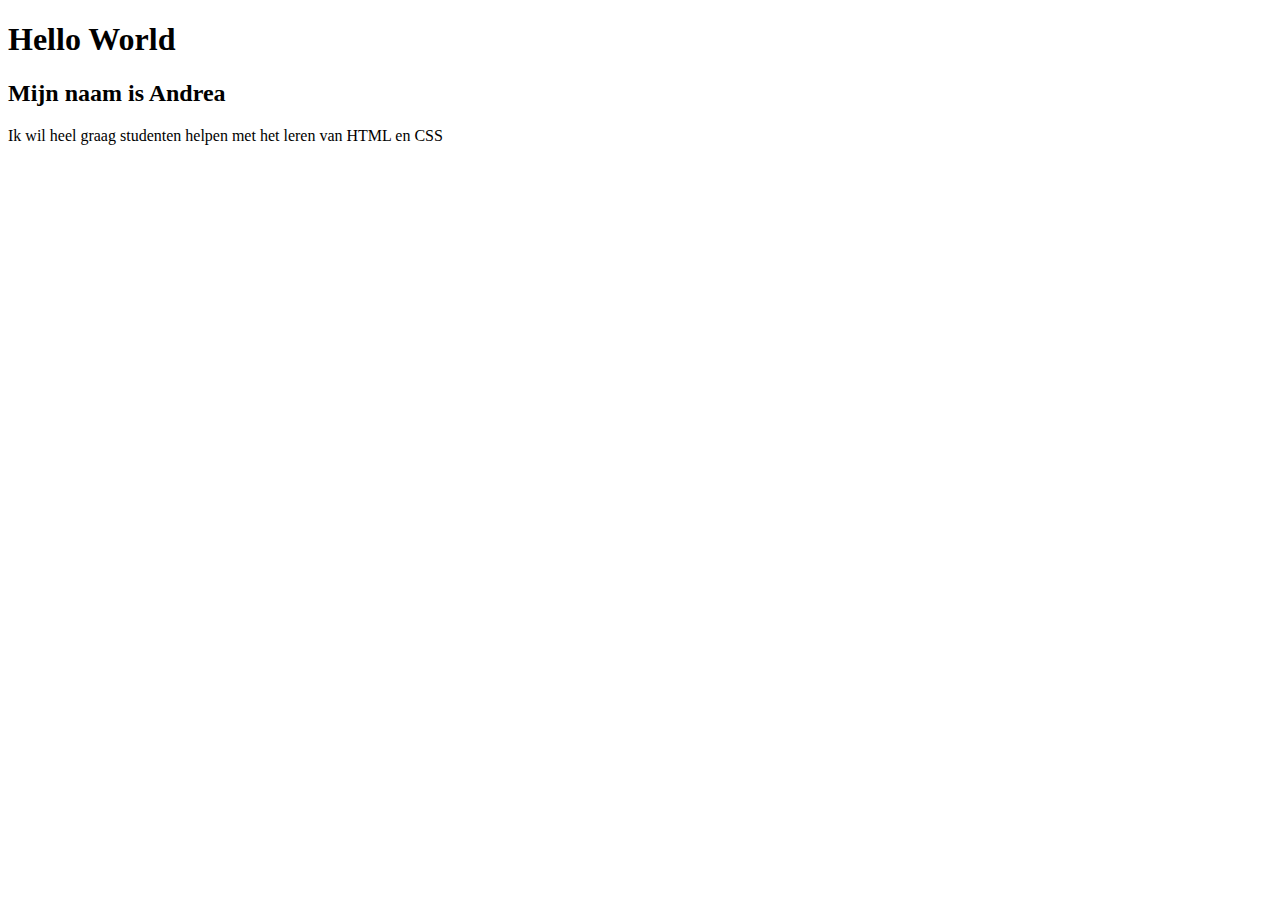
<file: les-01/index.html>
<!doctype html>

<html>
<head>
 <meta charset="utf-8">
 
  <title>Hello World - Andrea</title>
  
</head>

<body>
  <h1>Hello World</h1>
  <h2>Mijn naam is Andrea</h2>
  
  <p>Ik wil heel graag studenten helpen met het leren van HTML en CSS</p>

</body>
</html>
</file>
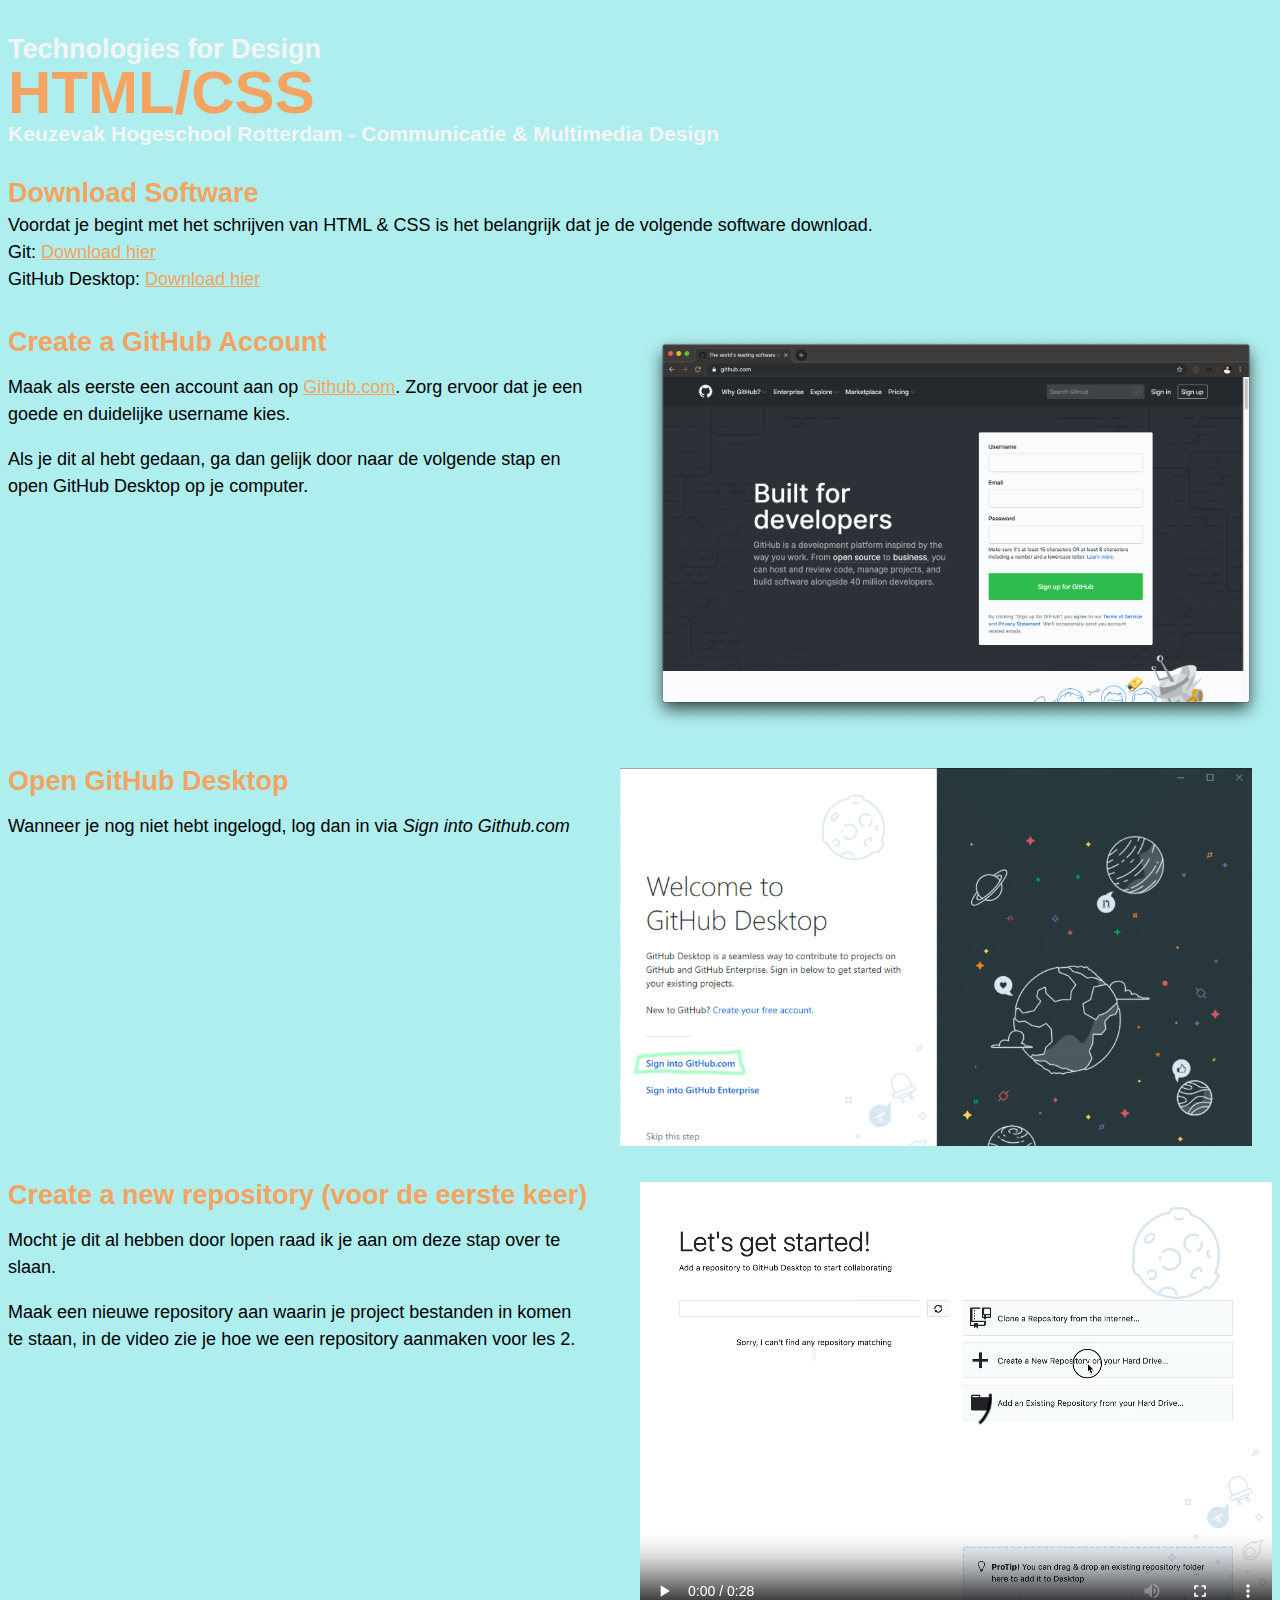
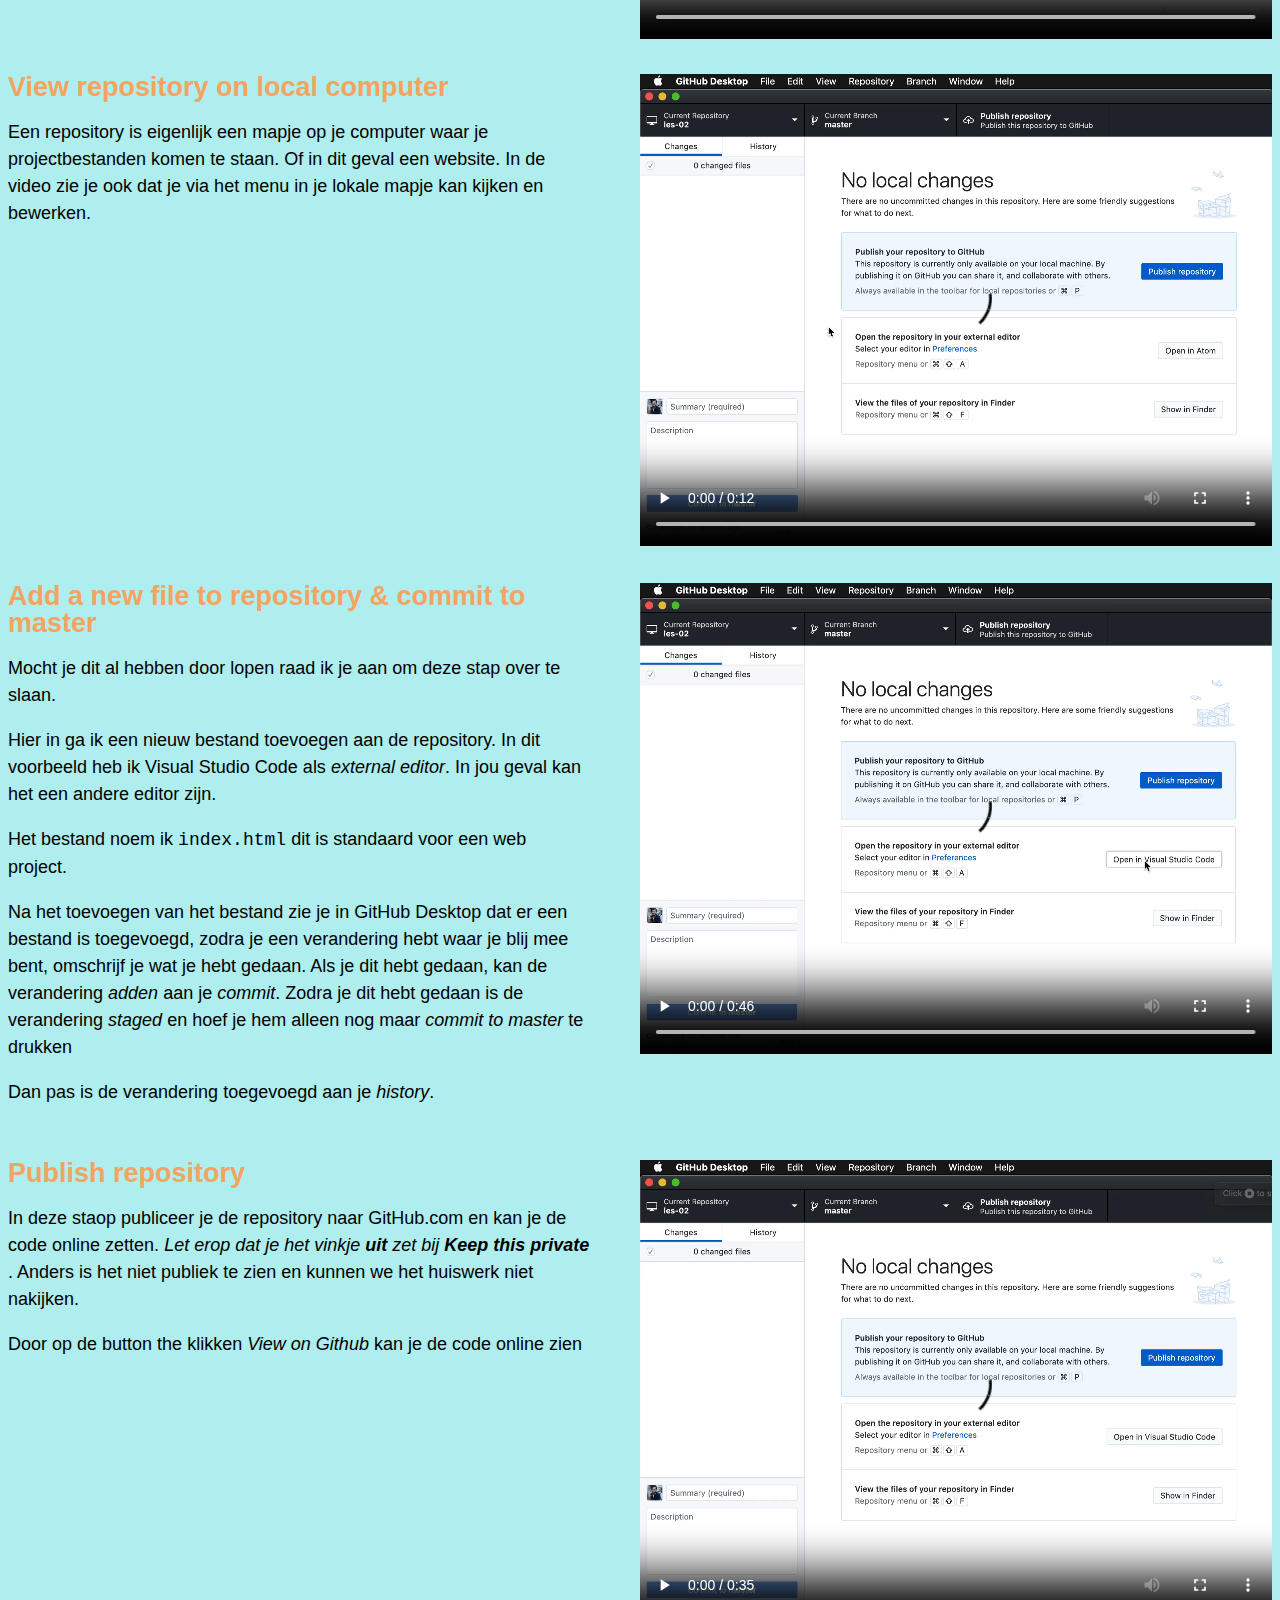
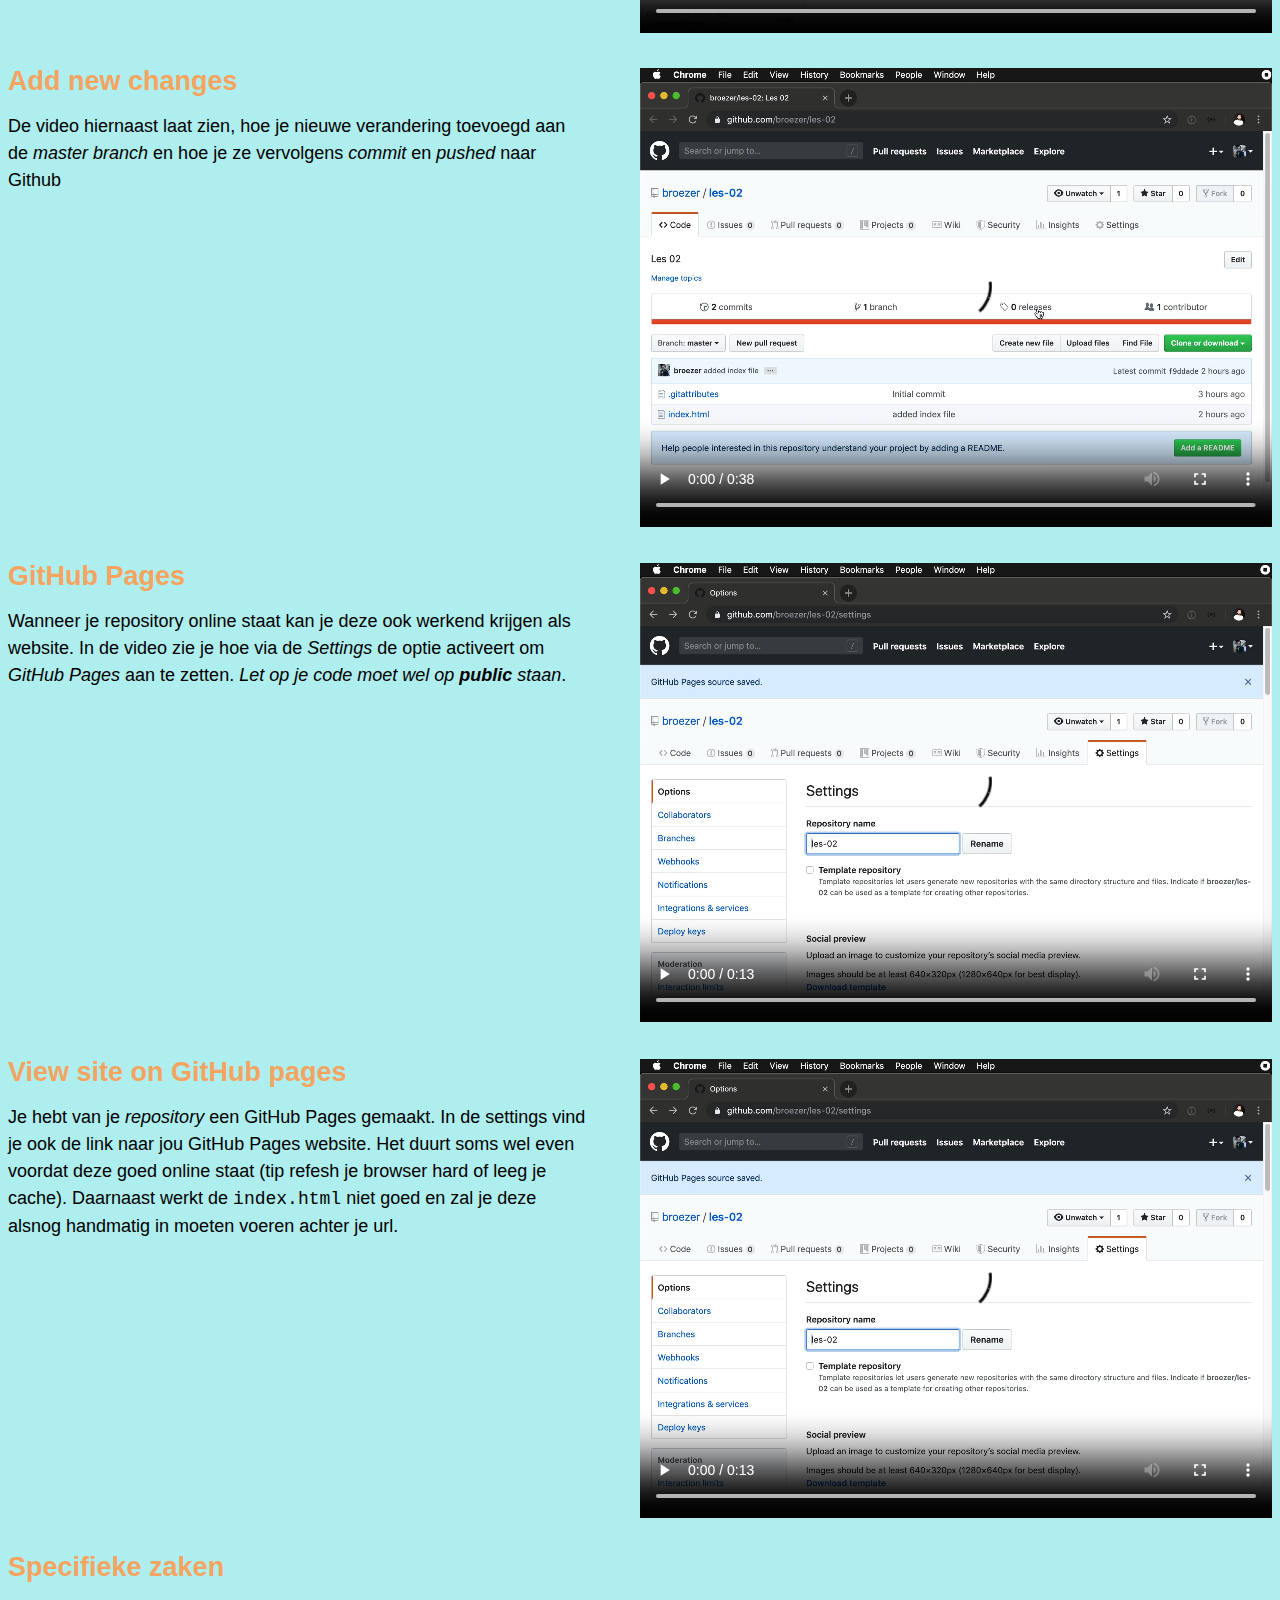
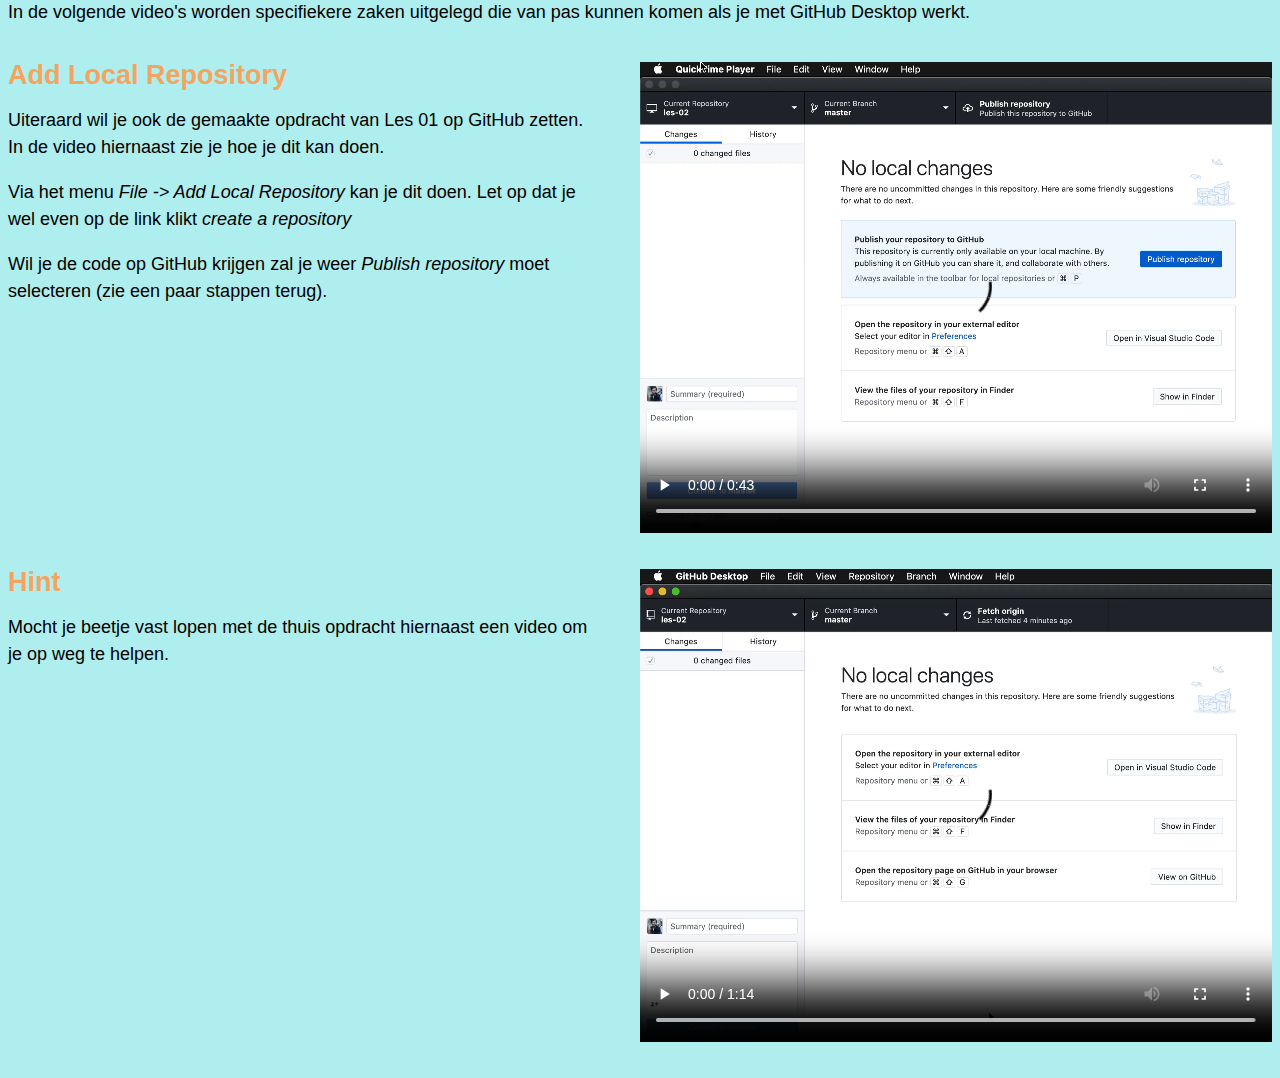
<file: les-04/index.html>
<!doctype html>

<html lang="en">
<head>
  <meta charset="utf-8">

  <title>Github Desktop HowTo</title>
  <meta name="description" content="Github Desktop HowTo">
  <meta name="author" content="SitePoint">

  <link rel="stylesheet" href="style.css">

</head>

<body>
<header class="main-header">
    <h2>Technologies for Design</h2>
    <h1>HTML/CSS</h1>
    <h3>Keuzevak Hogeschool Rotterdam - Communicatie & Multimedia Design</h3>
</header>

    <main>
    <section class="intro">
                <h2>Download Software</h2>
                Voordat je begint met het schrijven van HTML & CSS is het belangrijk dat je de volgende software download.<br/>
                Git: <a href="https://git-scm.com/downloads" title="Git" target="_blank">Download hier</a><br/>
                GitHub Desktop: <a href="https://desktop.github.com/" title="GitHub Desktop">Download hier</a><br/>
            </section>

            <section class="flex">
                <div class="content">
                    <h2>Create a GitHub Account</h2>
                    <p>Maak als eerste een account aan op <a href="https://github.com/" title="GitHub">Github.com</a>. Zorg ervoor dat je een goede en duidelijke username kies.</p>
                    <p>Als je dit al hebt gedaan, ga dan gelijk door naar de volgende stap en open GitHub Desktop op je computer.</p>
                </div>
                <img src="img/github.png">
            </section>

            <section class="flex">
                <div class="content">
                    <h2>Open GitHub Desktop </h2>
                    <p>Wanneer je nog niet hebt ingelogd, log dan in via <i>Sign into Github.com</i></p>                   
                </div>
                <img src="img/signin.png">
            </section>

            <section class="flex">
                <div class="content">
                    <h2>Create a new repository (voor de eerste keer)</h2>
                    <p>Mocht je dit al hebben door lopen raad ik je aan om deze stap over te slaan.</p>
                    <p>Maak een nieuwe repository aan waarin je project bestanden in komen te staan, in de video zie je hoe we een repository aanmaken voor les 2.</p>
                    
                </div>
                <video width="400" controls>
                        <source src="video/gh-00.mp4" type="video/mp4">
                        Your browser does not support HTML5 video.
                </video>
            </section>

            <section class="flex">
                    <div class="content">
                        <h2>View repository on local computer</h2>
                        <p>Een repository is eigenlijk een mapje op je computer waar je projectbestanden komen te staan. Of in dit geval een website. In de video zie je ook dat je via het menu in je lokale mapje kan kijken en bewerken.</p>
                    </div>
                    <video width="400" controls>
                            <source src="video/gh-01.mp4" type="video/mp4">
                            Your browser does not support HTML5 video.
                    </video>
                </section>

            <section class="flex">
                <div class="content">
                    <h2>Add a new file to repository &amp; commit to master</h2>
                    <p>Mocht je dit al hebben door lopen raad ik je aan om deze stap over te slaan.</p>
                    <p>Hier in ga ik een nieuw bestand toevoegen aan de repository. In dit voorbeeld heb ik Visual Studio Code als <i>external editor</i>. In jou geval kan het een andere editor zijn.</p>
                    <p>Het bestand noem ik <code>index.html</code> dit is standaard voor een web project.</p>
                    <p>Na het toevoegen van het bestand zie je in GitHub Desktop dat er een bestand is toegevoegd, zodra je een verandering hebt waar je blij mee bent, omschrijf je wat je hebt gedaan. Als je dit hebt gedaan, kan de verandering <i>adden</i> aan je <i>commit</i>. Zodra je dit hebt gedaan is de verandering <i>staged</i> en hoef je hem alleen nog maar <i>commit to master</i> te drukken</p>
                    <p>Dan pas is de verandering toegevoegd aan je <i>history</i>.</p>
                </div>
                <video width="400" controls>
                        <source src="video/gh-02.mp4" type="video/mp4">
                        Your browser does not support HTML5 video.
                </video>
            </section>


            <section class="flex">
                <div class="content">
                    <h2>Publish repository</h2>
                    <p>In deze staop publiceer je de repository naar GitHub.com en kan je de code online zetten. <i>Let erop dat je het vinkje <b>uit</b> zet bij <b>Keep this private</b> </i>. Anders is het niet publiek te zien en kunnen we het huiswerk niet nakijken.</p>
                    <p>Door op de button the klikken <i>View on Github</i> kan je de code online zien</p>
                </div>
                <video width="400" controls>
                        <source src="video/gh-03.mp4" type="video/mp4">
                        Your browser does not support HTML5 video.
                </video>
            </section>


            <section class="flex">
                <div class="content">
                    <h2>Add new changes</h2>
                    <p>De video hiernaast laat zien, hoe je nieuwe verandering toevoegd aan de <i>master branch</i> en hoe je ze vervolgens <i>commit</i> en <i>pushed</i> naar Github</p>
                </div>
                <video width="400" controls>
                        <source src="video/gh-05.mp4" type="video/mp4">
                        Your browser does not support HTML5 video.
                </video>
            </section>

            <section class="flex">
                <div class="content">
                    <h2>GitHub Pages</h2>
                    <p>Wanneer je repository online staat kan je deze ook werkend krijgen als website. In de video zie je hoe via de <i>Settings</i> de optie activeert om <i>GitHub Pages</i> aan te zetten. <i>Let op je code moet wel op <b>public</b> staan</i>.</p>
                </div>
                <video width="400" controls>
                        <source src="video/gh-07.mp4" type="video/mp4">
                        Your browser does not support HTML5 video.
                </video>
            </section>

            <section class="flex">
                <div class="content">
                    <h2>View site on GitHub pages</h2>
                    <p>Je hebt van je <i>repository</i> een GitHub Pages gemaakt. In de settings vind je ook de link naar jou GitHub Pages website. Het duurt soms wel even voordat deze goed online staat (tip refesh je browser hard of leeg je cache). Daarnaast werkt de <code>index.html</code> niet goed en zal je deze alsnog handmatig in moeten voeren achter je url.</p>
                </div>
                <video width="400" controls>
                        <source src="video/gh-07.mp4" type="video/mp4">
                        Your browser does not support HTML5 video.
                </video>
            </section>

            <section>
                <h2>Specifieke zaken</h2>
                <p>In de volgende video's worden specifiekere zaken uitgelegd die van pas kunnen komen als je met GitHub Desktop werkt.</p>
            </section>

            <section class="flex">
                <div class="content">
                    <h2>Add Local Repository</h2>
                    <p>Uiteraard wil je ook de gemaakte opdracht van Les 01 op GitHub zetten. In de video hiernaast zie je hoe je dit kan doen.</p>
                    Via het menu <i>File -> Add Local Repository</i> kan je dit doen.
                    Let op dat je wel even op de link klikt <i>create a repository</i></p>
                    <p>Wil je de code op GitHub krijgen zal je weer  <i>Publish repository</i> moet selecteren (zie een paar stappen terug).</p>
                </div>
                <video width="400" controls>
                        <source src="video/gh-04.mp4" type="video/mp4">
                        Your browser does not support HTML5 video.
                </video>
            </section>
           
            <section class="flex">
                <div class="content">
                    <h2>Hint</h2>
                    <p>Mocht je beetje vast lopen met de thuis opdracht hiernaast een video om je op weg te helpen.</p>
                    
                </div>
                <video width="400" controls>
                        <source src="video/gh-08.mp4" type="video/mp4">
                        Your browser does not support HTML5 video.
                </video>
            </section>


            
            
    </main>
    
<footer>

</footer>
</body>
</html>
</file>
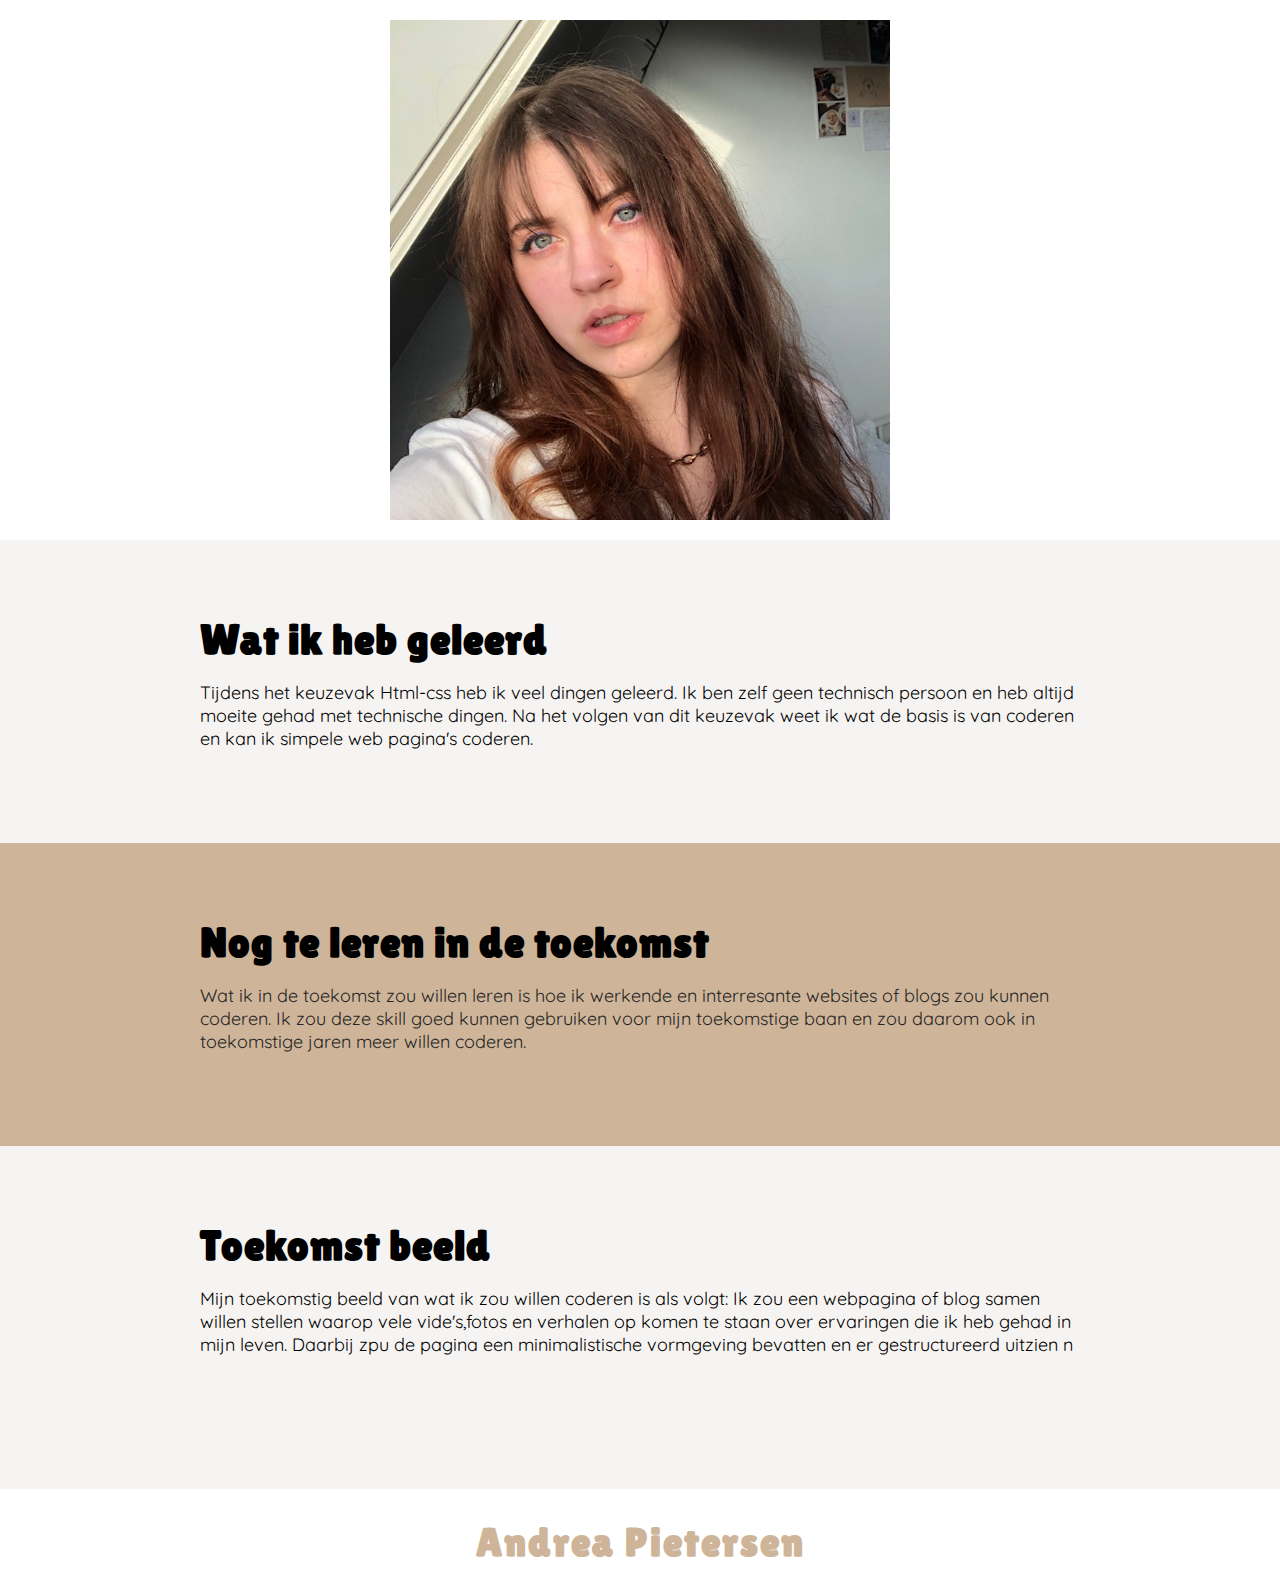
<file: les-07/les07.html>
<html>
    <head>
        <title>Eindopdracht</title>
        <link href="https://fonts.googleapis.com/css?family=Lilita+One&display=swap" rel="stylesheet">
        <link href="https://fonts.googleapis.com/css?family=Quicksand&display=swap" rel="stylesheet">

        <link rel="stylesheet" href="les07.css">
    </head>

    <body>
        <header>
            <!-- <h1 class="title">Andrea</h1> -->
            <img src="andrea.jpg" class="image-center" alt="andrea">
        </header>

        <main>
            <section id="learned">
                <h2>Wat ik heb geleerd</h2>
                <p> Tijdens het keuzevak Html-css heb ik veel dingen geleerd. Ik ben zelf geen technisch persoon en heb altijd moeite gehad met technische dingen. Na het volgen van dit keuzevak weet ik wat de basis is van coderen en kan ik simpele web pagina's coderen.  </p>
            </section>

            <section id="learn">
                <h2>Nog te leren in de toekomst</h2>
                <p> Wat ik in de toekomst zou willen leren is hoe ik werkende en interresante websites of blogs zou kunnen coderen. Ik zou deze skill goed kunnen gebruiken voor mijn toekomstige baan en zou daarom ook in toekomstige jaren meer willen coderen. </p>
            </section>


            <section id="improve">
                <h2>Toekomst beeld</h2>
                <p> Mijn toekomstig beeld van wat ik zou willen coderen is als volgt: Ik zou een webpagina of blog samen willen stellen waarop vele vide's,fotos en verhalen op komen te staan over ervaringen die ik heb gehad in mijn leven. Daarbij zpu de pagina een minimalistische vormgeving bevatten en er gestructureerd uitzien
                    n</p>
            </section>
        </main>
        <footer>
            <h3 class="footer-text">Andrea Pietersen</h3>
        </footer>
    </body>
</html>
</file>
<file: les-04/style.css>
img,video{
    width:50%;
    height:50%;
    margin-left: 2.8em;
}

a:link, a:visited{
    color: sandybrown;
}

a:hover, a:active{
    color:(44, 255, 174);
}

body{
    font-family: "Helvetica Neue", Helvetica, Arial, sans-serif;
    background: paleturquoise;
    font-size:18px;
    line-height:1.5em;
    font-weight:500;
}

main{
    margin:0 auto;
}

h1,h2,h3,h4,h5{
    line-height:1em;
    margin:0 0 0.2em;
    color: sandybrown;
}


.main-header{
    margin:2em 0;
}

.main-header h1, .main-header h2, .main-header h3{
    margin:0;
}

.main-header h2, .main-header h3{
    color:whitesmoke;
}
.main-header h1{
    font-size:60px;
}

main header{
    text-align:left;
    margin-bottom:2em;

}
section{
    margin-bottom:2em;
}

section.intro{
    border-bottom:8px sandybrown;
}

section.flex{
    display:flex;
    
}



section.home{
    border-top:8px solid black;
    border-bottom:8px solid black;
    padding-top:1em;
}

@media only screen and (max-width: 640px) {
    section.flex{
        display:block;
        
    }

    video{
        width:100%;
        margin:0;
    }
}
</file>
<file: les-07/les07.css>
body {
    background-color: #F6F4F2;
    padding: 0;
    margin: 0;
    font-family: 'Quicksand', sans-serif;

}

header {
    background-color: white;
    padding-top: 20px;
    padding-bottom: 20px;
}

.image-center {
    margin-left: auto;
    margin-right: auto;
    display: block;
    height: 500px;
}

section {
    padding-left: 200px;
    padding-right: 200px;
    margin-left: auto;
    margin-right: auto;

}

h2 {
    font-size: 42px;
    letter-spacing: 1px;
    margin-bottom: 0px;
    margin-top: 0px;
    font-family: 'Lilita One', cursive;
}

#learned {
    font-size: 18px;
    padding-bottom: 75px;
    padding-top: 75px;
}

#learn { 
    background-color: #CEB599;
    font-size: 18px;
    padding-top: 75px;
    padding-bottom: 75px;
    color: #252424;
}

#learn > h2 {
    color: black;
}

#improve {
    font-size: 18px;
    padding-bottom: 75px;
    padding-top: 75px;
}

.footer-text {
    padding-top: 30px;
    padding-bottom: 30px;
    margin-bottom: 0;
    background-color: white;
    text-align: center;
    font-size: 40px;
    font-weight: bold;
    font-family: 'Lilita One', cursive;
    letter-spacing: 2px;
    color: CEB599;
}
</file>
